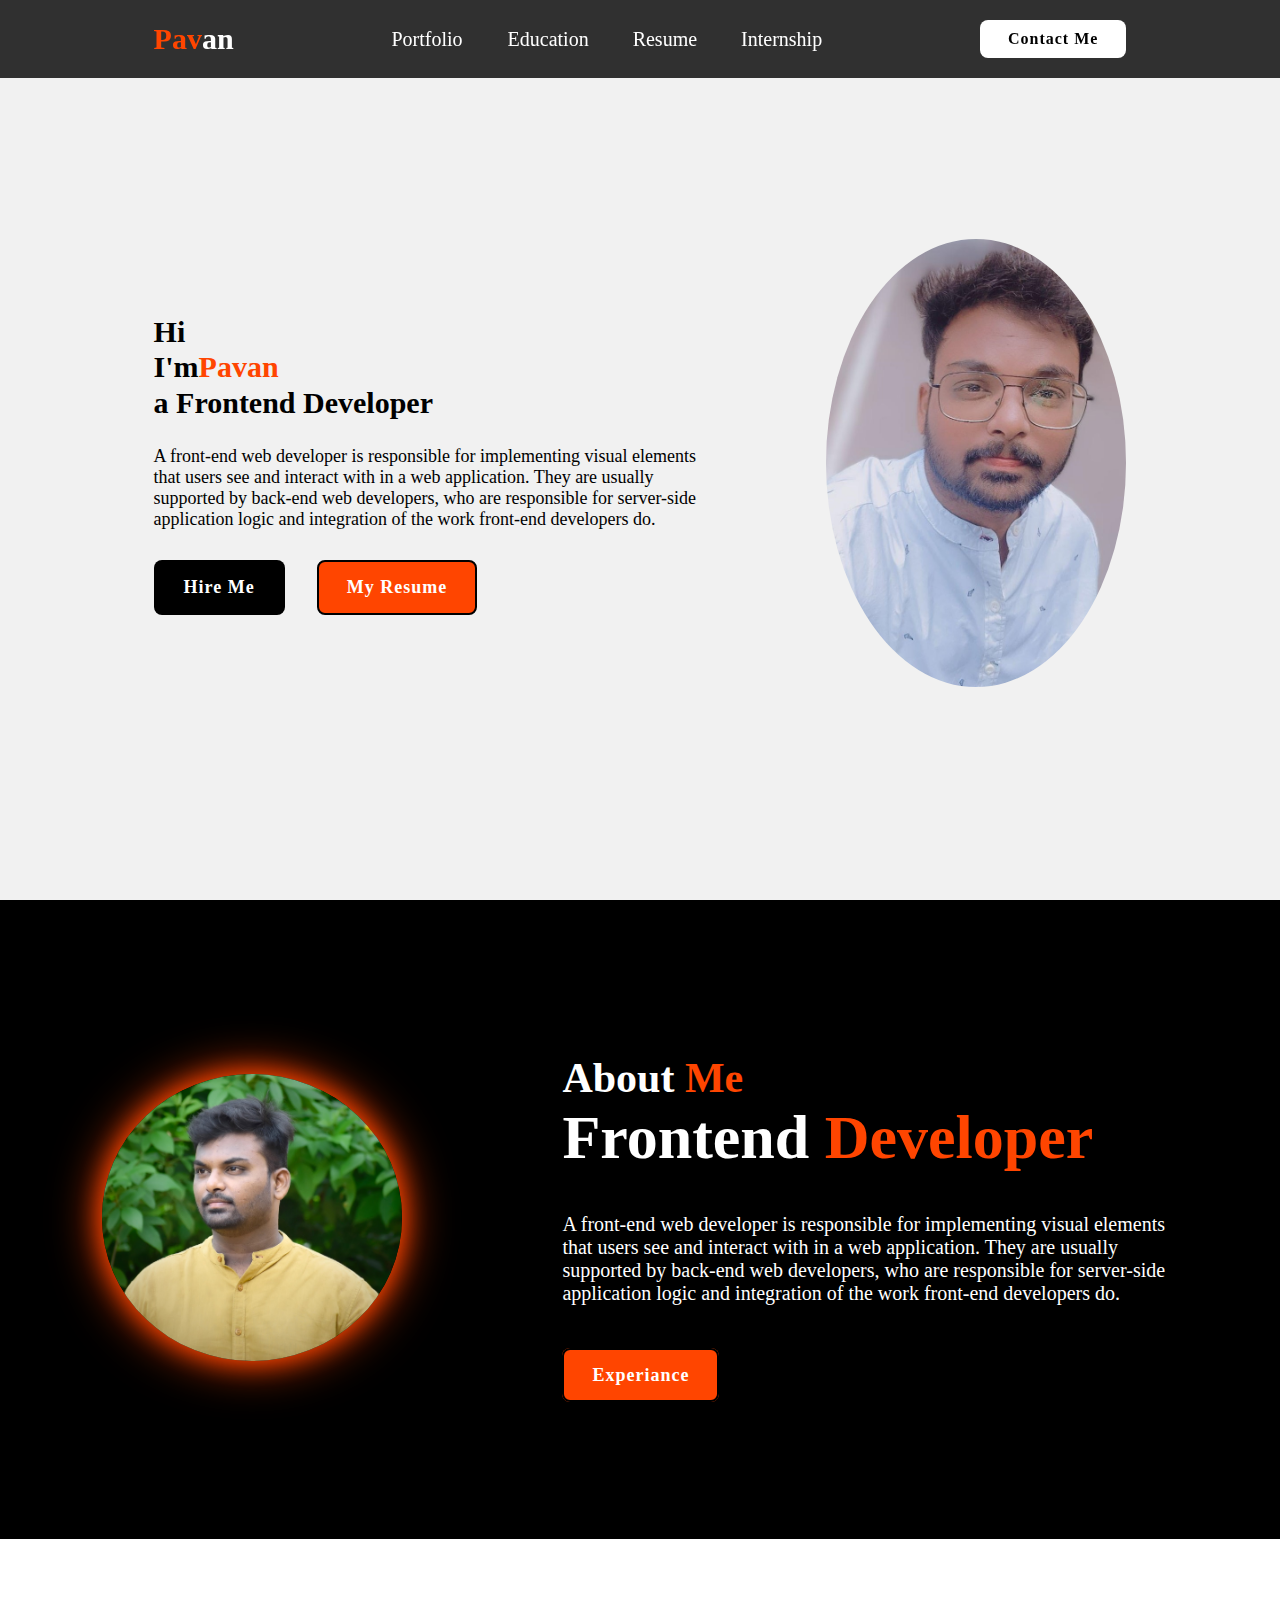
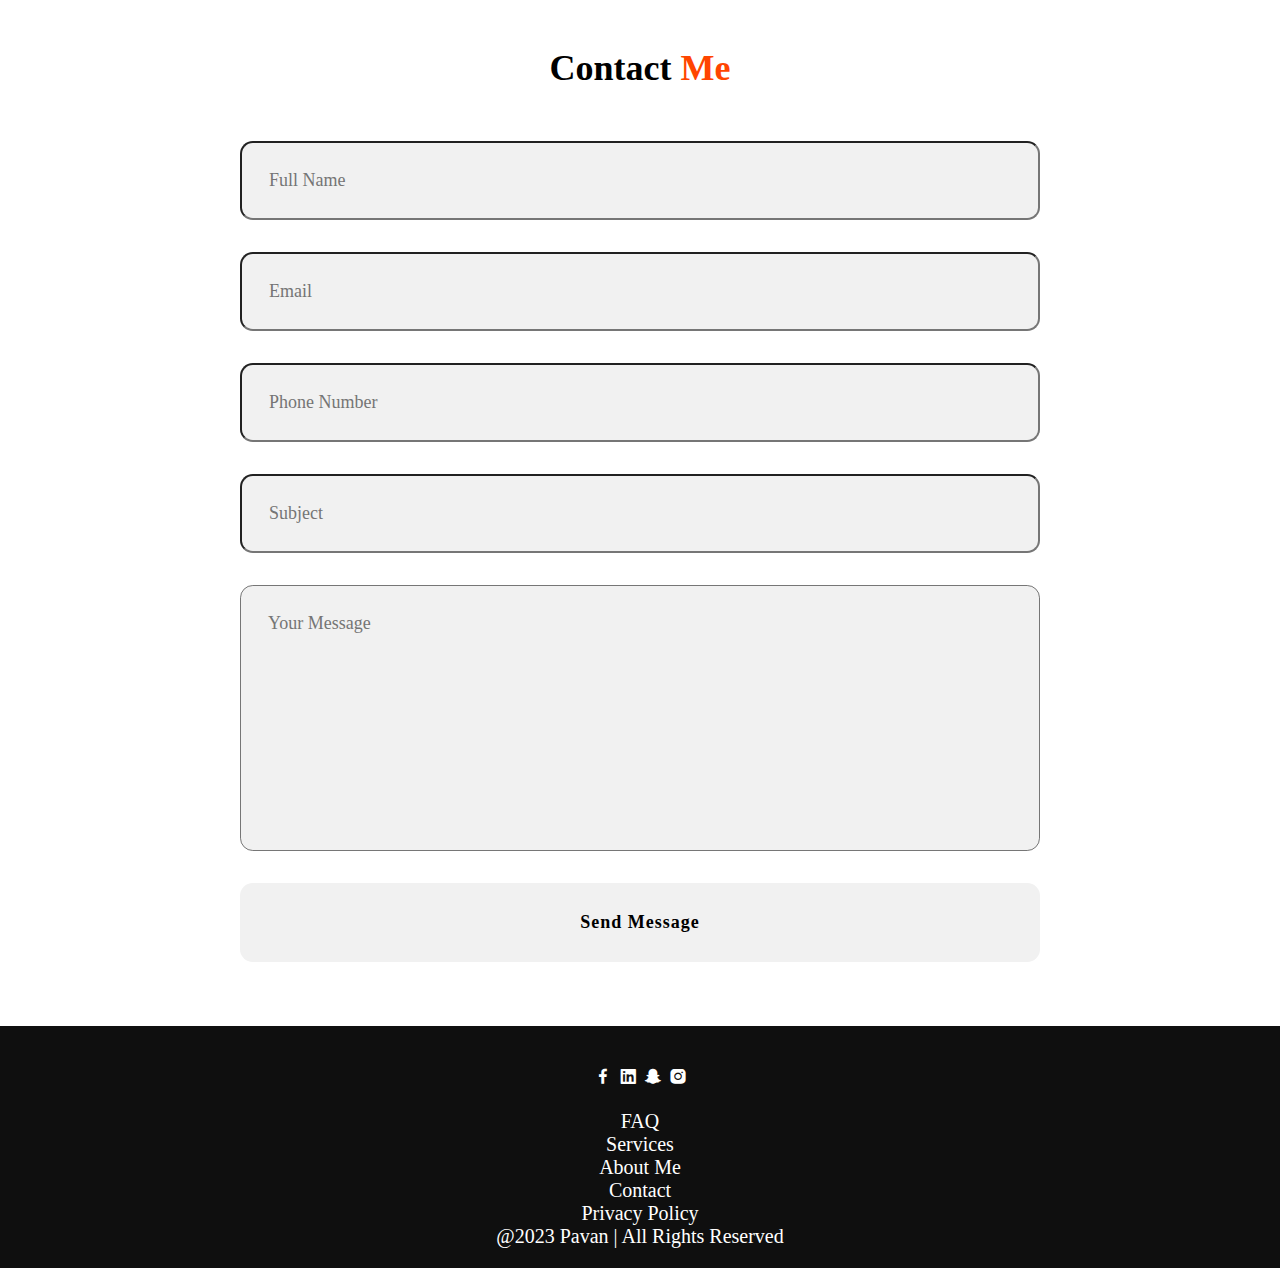
<file: index.html>
<!DOCTYPE html>
<html lang="en">
<head>
    <meta charset="UTF-8">
    <meta name="viewport" content="width=device-width, initial-scale=1.0">
    <link rel="stylesheet" href="style2.css">
    <link href='https://unpkg.com/boxicons@2.1.4/css/boxicons.min.css' rel='stylesheet'>
    <title>Document</title>
</head>
<body>
    <header class="header">
        <a href="#" class="logo"><span>Pav</span>an</a>
        <nav class="navbar">
            <a href="index.html" class="active">Portfolio </a>
            <a href="Education.html">Education</a>
            <!-- <a href="#">Experiance</a> -->
            <a href="G  Venkata Pavan Kalyan.pdf">Resume</a>
            <a href="Internship.html">Internship</a>
        </nav>
        <a href="#" class="contact">Contact Me</a>
    </header>
    <section class="home">
        <div class="home-content">
           <h3>Hi</h3>
           <h1>I'm<span>Pavan<br></span>a Frontend
            Developer</h1>
           <p>A front-end web developer is responsible for implementing visual 
            elements that users see and interact with in a web application. 
            They are usually supported by back-end web developers, who are 
            responsible for server-side application logic and integration of the work 
            front-end developers do.  </p>
            <div class="btn-box">
                <button class="btn-1">Hire Me</button>
                <a href="G  Venkata Pavan Kalyan.pdf"><button class="btn-2">My Resume</button></a>
            </div>
        </div>
        <div class="img-box">
        <img src="Snapchat-1404520481-PORTRAIT_BLUR.jpg">
       </div>
    </section>
    <section class="about">
          <div class="about-img">
            <img src="WhatsApp Image 2024-03-14 at 17.47.42_89ea08dc.jpg" width="200px" alt="">
          </div>
          <div class="about-content">
            <h2 class="heading">About <span>Me</span></h2>
            <h3>Frontend <span>Developer</span></h3>
            <p>A front-end web developer is responsible for implementing visual 
                elements that users see and interact with in a web application. 
                They are usually supported by back-end web developers, who are 
                responsible for server-side application logic and integration of the work 
                front-end developers do. </p>
                  <a href="#" class="btn-2">Experiance</a>
          </div>
    </section>
        <section class="contact-form">
            <h2 class="contact-me">Contact <span>Me
            </span></h2>
            <form action="#">
                <di class="input-box">
                    <input type="text" 
                    placeholder="Full Name">
                    <input type="emai" 
                    placeholder="Email">
                </div>
                <di class="input-box">
                    <input type="number" 
                    placeholder="Phone Number">
                    <input type="text" 
                    placeholder="Subject">
                </div>
                <textarea name="" id="" cols="30" rows="10" placeholder="Your Message"></textarea>
                 <input type="submit" value="Send Message"class="btn-1">  
            </form>
        </section>
        <footer class="social">
            <div class="social">
                <a href="https://www.facebook.com/profile.php?id=100010537563419&mibextid=ZbWKwL" style="color: white;"><i class='bx bxl-facebook'></i></a>
                <a href="https://www.linkedin.com/in/g-venkata-pavan-kalyan" style="color: white;"><i class='bx bxl-linkedin-square'></i></a>
                <a href="https://www.snapchat.com/add/pavankalya_n27?share_id=BQY9fndfOn0&locale=en-IN" style="color: white;"><i class='bx bxl-snapchat'></i></a>
                <a href="https://www.instagram.com/_pavan_kalya_n?igsh=MTIzNGhvdTI5bjV4bw==" style="color: white;"><i class='bx bxl-instagram-alt' ></i></a>
            </div>
            <ul class="list">
                <li>
                    <a href="#" style="color: white;">FAQ</a>
                </li>
                <li>
                    <a href="#" style="color: white;">Services</a>
                </li>
                <li>
                    <a href="#" style="color: white;">About Me</a>
                </li>
                <li>
                    <a href="#" style="color: white;">Contact</a>
                </li>
                <li>
                    <a href="#" style="color: white;">Privacy Policy</a>
                </li>
            </ul>
            <p class="copyright">@2023 Pavan | All
                Rights Reserved
            </p>
        </footer>
</body>
</html>
</file>
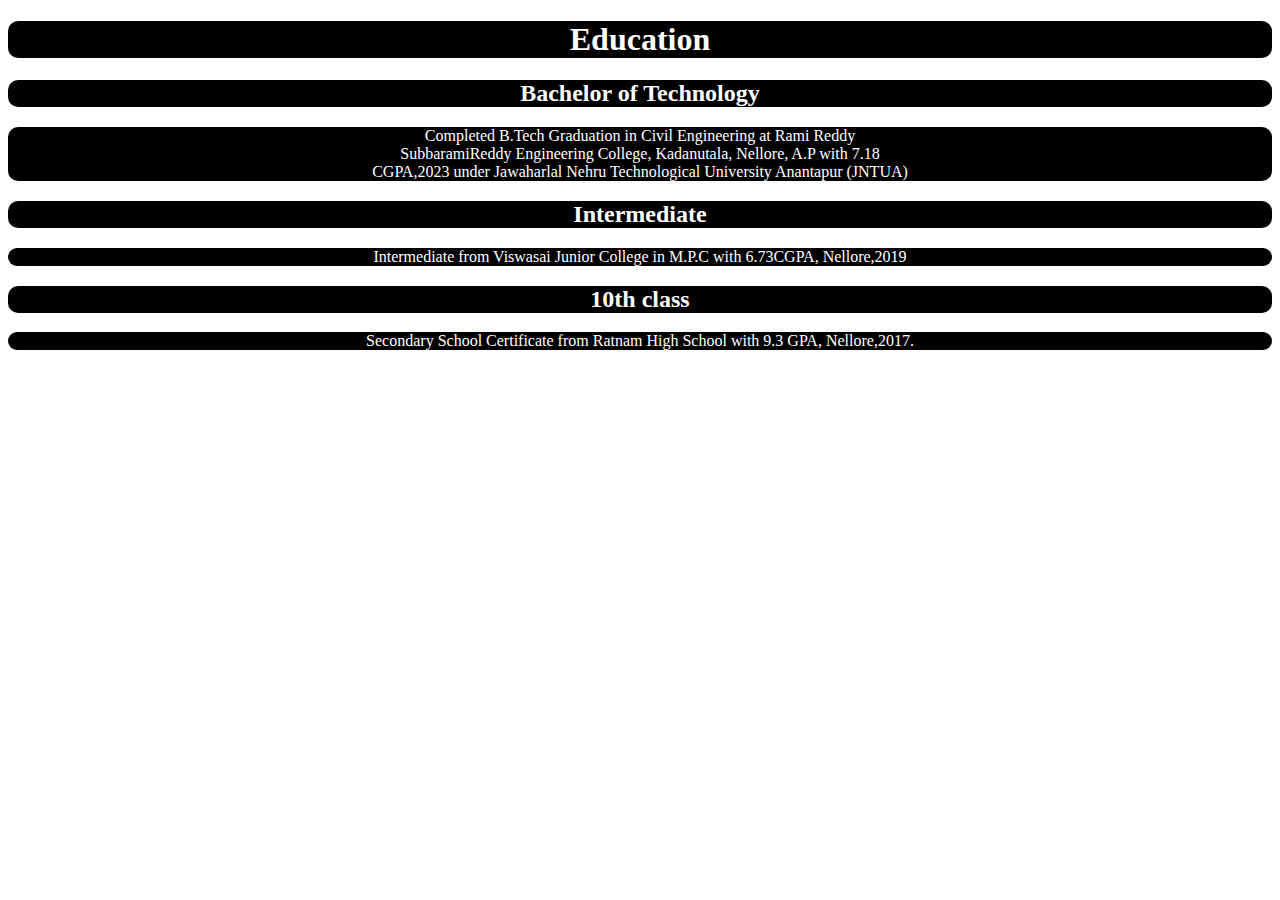
<file: Education.html>
<!DOCTYPE html>
<html lang="en">
<head>
    <meta charset="UTF-8">
    <meta name="viewport" content="width=device-width, initial-scale=1.0">
    <title>Document</title>
    <style>
        .h1,h2{
            text-align: center;
            color: white;
            border-radius: 10px;
            background-color: black
        }
        .P{
            text-align: center;
            border-radius: 10px;
            background-color: black;
            color: white;
        }
        
    </style>
</head>
<body>
    <div>
    <h1 class="h1">Education</h1>
    <h2 class="h2">Bachelor of Technology</h2>
    <p class="P">Completed B.Tech Graduation in Civil Engineering at Rami Reddy <br>
        SubbaramiReddy Engineering College, Kadanutala, Nellore, A.P with 7.18<br>
        CGPA,2023 under Jawaharlal Nehru Technological University Anantapur (JNTUA)</p>
        <h2 class="h2">Intermediate</h2>
    <p class="P">Intermediate from Viswasai Junior College in M.P.C 
                 with 6.73CGPA, Nellore,2019
        </p>
        <h2 class="h2">10th class</h2>
    <p class="P">Secondary School Certificate from Ratnam High School with 9.3 GPA, 
        Nellore,2017.</p>
    </div>
</body>
</html>
</file>
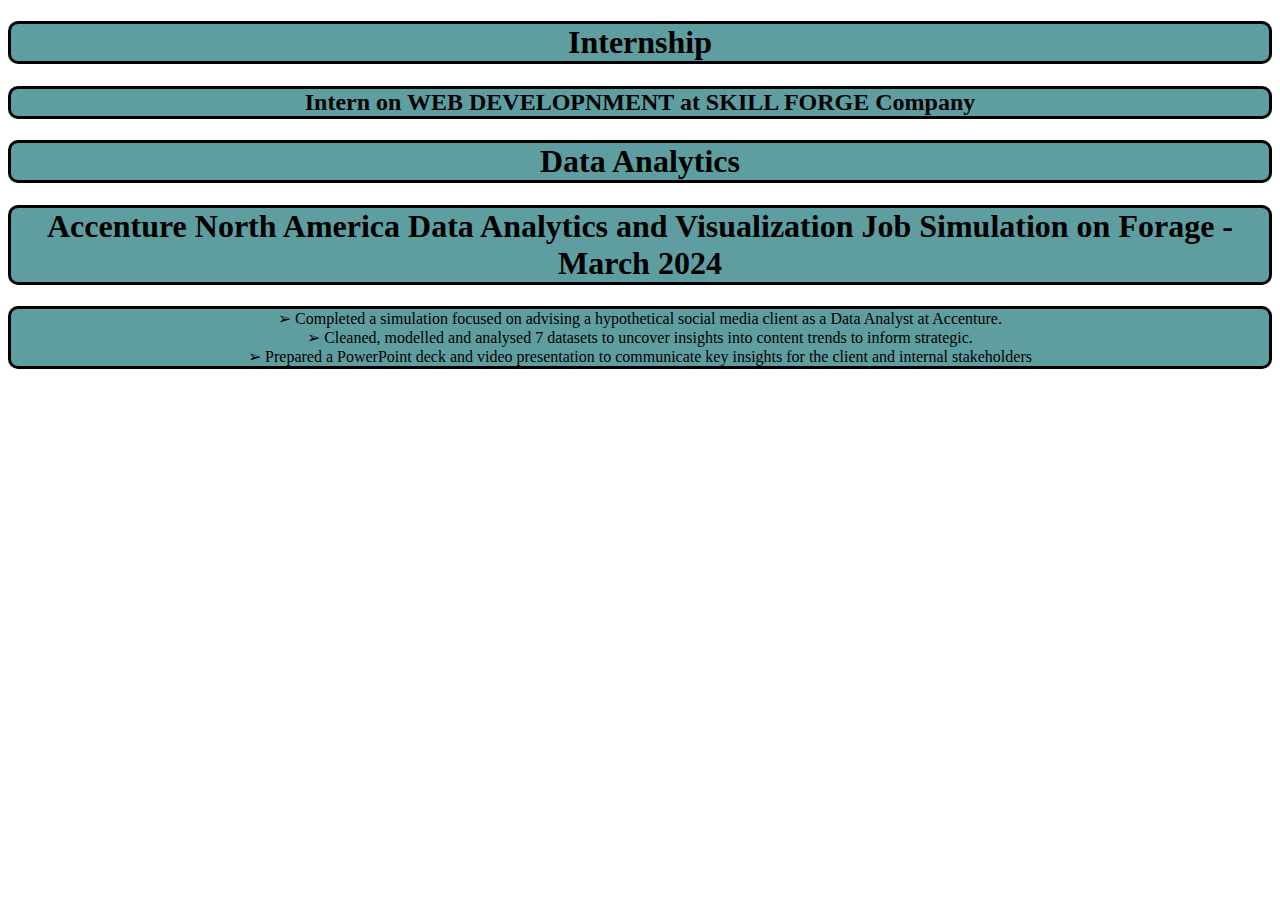
<file: Internship.html>
<!DOCTYPE html>
<html lang="en">
<head>
    <meta charset="UTF-8">
    <meta name="viewport" content="width=device-width, initial-scale=1.0">
    <title>Document</title>
    <style>
        .h1,h2{
            text-align: center;
            /* background-color: blanchedalmond; */
            
        }
        .D{
            text-align: center;
            /* background-color: blanchedalmond; */
        }
        .A, .P{
            text-align: center;
            /* background-color: blanchedalmond; */

        }
        .h1,.h2,.D,.A,.P{
            background-color: cadetblue;
            border: solid black;
            border-radius: 10px;
        }
    </style>
</head>
<body>
    <h1 class="h1">Internship</h1>
    <h2 class="h2"> Intern on WEB DEVELOPNMENT at SKILL FORGE Company</h2>
    <h1 class="D"> Data Analytics </h1>
    <h1 class="A">Accenture North America Data Analytics and Visualization Job 
        Simulation on Forage - March 2024
        </h1>
        <p class="P">➢ Completed a simulation focused on advising a hypothetical social media client as a Data 
            Analyst at Accenture. <br>
            ➢ Cleaned, modelled and analysed 7 datasets to uncover insights into content trends to 
            inform strategic. <br>
            ➢ Prepared a PowerPoint deck and video presentation to communicate key insights for the 
            client and internal stakeholders</p>
</body>
</html>
</file>
<file: style2.css>
*{
    margin: 0;
    padding: 0;
    box-sizing: border-box;
    font-family: Cambria, Cochin, Georgia, Times, 'Times New Roman', serif;
    /* sans-serif; */
    text-decoration: none;
    list-style: none;

}
.header{
    position:fixed;
    top: 0;
    left: 0;
    width: 100%;
    padding: 20px 12%;
    background: rgba(0,0,0,0.8);
    backdrop-filter:blur(10px);
    display: flex;
    justify-content: space-between;
    align-items: center;
    z-index: 100;
}
.logo{
    font-size: 30px;
    color: white;
    font-weight: 600;
    transition: 0.3s ease;
}
.logo:hover{
    color: orangered;
    text-shadow: 0 0 25px orangered;
    transform: scale(1.1);             
}
span{
    color: orangered;
}
.navbar a{
    font-size: 20px;
    color:white;
    font-weight: 500;
    margin: 0 20px;
    border-bottom: 3px solid transparent;
    transition: 0.3s ease;
}
.navbar a:hover,
.navbar a:active{
    color: orangered;
    border-radius: 3px solid orangered;
}
.contact{
    padding: 10px 28px;
    background-color: white;
    color: black;
    border: 2px transparent;
    border-radius: 8px;
    font-size: 16px;
    letter-spacing: 1px;
    font-weight: 600;
    transition: 0.3s ease;
}
.contact:hover{
    background-color: orangered;
    box-shadow: 0 0 25px orangered,
                0 0 50px orangered;
    color: white;
}
.home{
    width: 100%;
    min-height: 100vh;
    background: rgba(241, 241,241);
    display: flex;
    align-items: center;
    gap: 7em;
    padding: 30px 12% 0;
}
.home-content{
    max-width: 800px;
}
.home-content h3{
    font-size: 30px;
}
.home-content h1{
    font-size: 30px;
    line-height: 1.2;
}
.home-content p{
    font-size: 18px;
    margin: 25px 0 30px;
}
.btn-box{
    width: 345px;
    display: flex;
    gap: 2em;
}
.btn-1{
    padding: 15px 28px;
    background: black;
    color: white;
    border: 2px solid transparent;
    border-radius: 8px;
    font-size: 18px;
    letter-spacing: 1px;
    font-weight: 600;
    transition: 0.3s ease;
    cursor: pointer;
}
.btn-1:hover{
    background-color: white;
    color: black;
    border: 2px solid black;
}
.btn-2{
    padding: 15px 28px;
    background: orangered;
    color: white;
    border: 2px solid black;
    border-radius: 8px;
    font-size: 18px;
    letter-spacing: 1px;
    font-weight: 600;
    transition: 0.3s ease;
    cursor: pointer;
}
.btn-2:hover{
    background-color: white;
    color: orangered;
}
.img-box img{
    border-radius: 70%;
    width: 300px;
}
::-webkit-scrollbar{
    width: 15px;
}
::-webkit-scrollbar-thumb{
    background-color: orangered;
}
::-webkit-scrollbar-track{
    background-color: rgba(0,0,0,0.6);
    width: 50px;
}
.about{
    display: flex;
    justify-content: center;
    align-items: center;
    padding: 12% 8%;
    gap: 10em;
    background: black;
}
.about-img img{
    position: relative;
    width: 300px;
    box-shadow: 0 0 25px orangered,
                0 0 50px orangered;
    border-radius: 50%;
}
.about-content h2{
    text-align: left;
    color: white;
    font-size: 42px;
}
.about-content h3{
    font-size:62px;
    color: white;
}
.about-content p{
    color: white;
    font-size: 20px;
    margin: 2em 0 3em;
}
.contact-form h2{
    text-align: center;
    margin-top: 3em;
    margin-bottom:1em;
    font-size:36px;
}
.contact-form form{
    max-width: 50em;
    margin: 1rem auto;
    text-align:center ;
    margin-bottom: 3em;
}
.contact-form form .input-box{
    display:flex;
    justify-content: center;
    flex-wrap: wrap;
}
.contact-form form .input-box input,
.contact-form form textarea{
    width: 100%;
    padding: 1.5em;
    font-size: 18px;
    color: black;
    background-color: rgb(241, 241,241);
    border-radius: .8rem;
    margin: 1rem 0;
    resize: none;
}

/* .footer{
    position: relative;
    bottom: 0;
    width: 100%;
    padding: 40px 0;
    background-color: black;
}
.footer .social{
    text-align: center;
    padding-bottom: 25px;
    color: white;
}
.footer .social a{
    font-size: 24px;
    color:white;
    border: 2px solid orangered;
    width: 40px;
    height: 40px;
    line-height: 38px;
    display: inline-block;
    text-align: center;
    border-radius: 50%;
    margin: 0 8px;
    box-shadow: inset 0 0 10px orangered,0 0 10px orangered;
    transition: 0.3s ease;
}
.footer .social a:hover{
    transform: scale(1.2) translateY(-10);
    color: orangered;
    border: 2px solid orangered;
}
.footer ul{
    margin-top: 0;
    padding: 0;
    font-size: 18px;
    line-height: 1.6;
    margin-bottom: 0;
    text-align: center;
}
.footer ul li a{
    color: white;
    border-bottom: 3px solid transparent;
    transition: 0.3s ease;
}
.footer ul li a:hover{
    border-bottom: 3px solid orangered;
}
.footer ul li{
    display: inline-block;
    padding: 0 15px;
}
.footer .copyright{
    margin-top: 15px;
    text-align: center;
    font-size: 12px;
    color: white;
} */
/* .social{
    text-align: center;
    color: white;
    background-color: rgb(1, 15, 15);
    font-size: 24px;
    border: 2px solid orangered;
} */

.social{
    text-align: center;
    font-size: 20px;
    /* background-image: IMG20240310163935 (1)jpg; */
    background-color: rgb(15, 15, 15);
    color: white;
    /* line-height: 38px; */
    position: relative;
    bottom: 0;
    width: 100%;
    padding: 20px 0;
}
</file>
